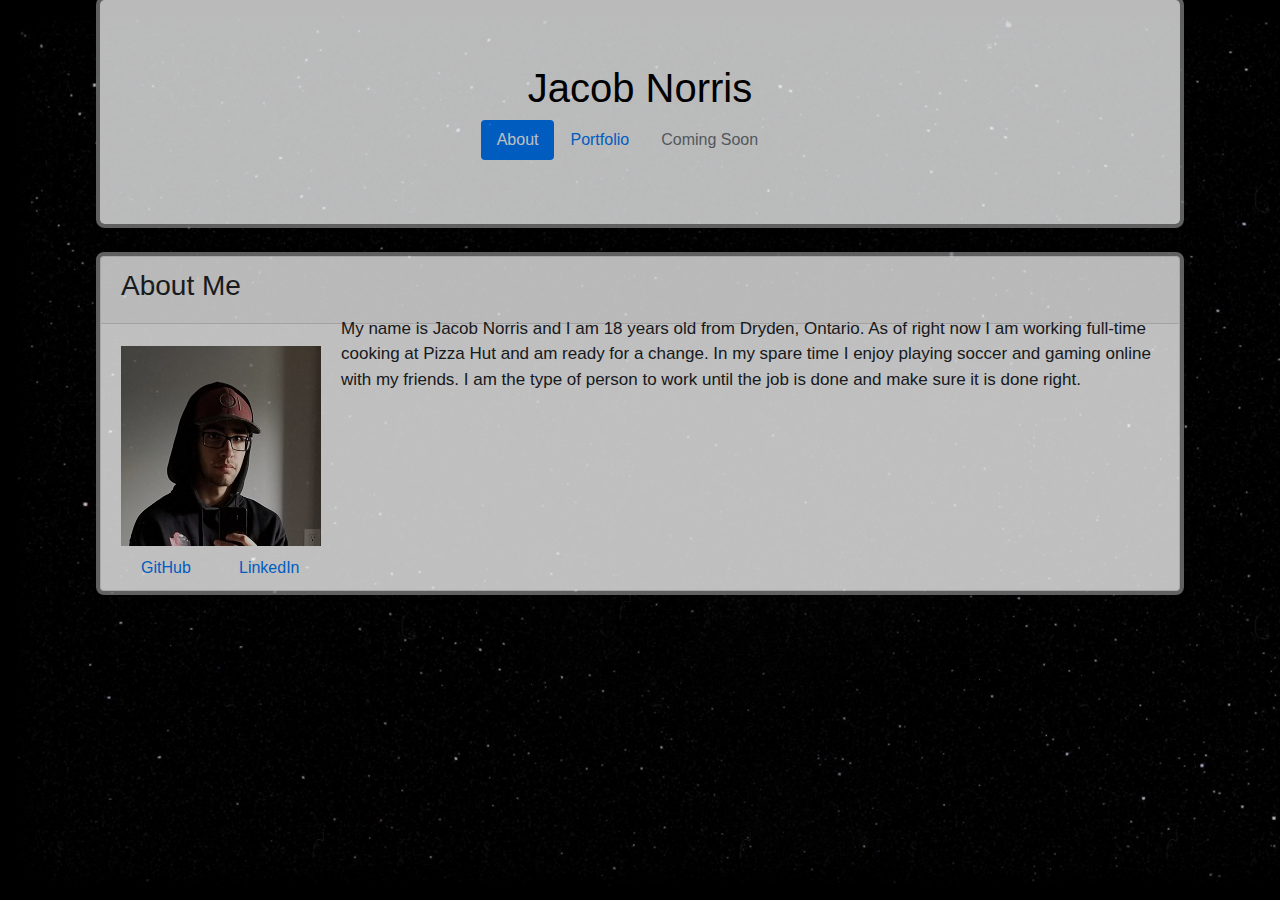
<file: index.html>
<html>

<head>

    <title>Profile</title>

    <link rel="stylesheet" type="text/css" href="style.css">
    <link rel="stylesheet" href="https://maxcdn.bootstrapcdn.com/bootstrap/4.0.0/css/bootstrap.min.css">
    <meta name="viewport" content="width=device-width, initial-scale=1">
    <style>
        @media screen and (max-width: 1199px) {
            #paragraph {
                padding-right : 0px;
                padding-left : 200px;
                margin-top : -30px;
            }
        }
    </style>

</head>

<body>
    <script src="https://cdnjs.cloudflare.com/ajax/libs/jquery/3.3.1/jquery.min.js"></script>

    <div class="container">
        <div class="col-md-12">
            <div class="jumbotron text-center bg-light">
                <h1 id="home">Jacob Norris</h1>
                <div class="row">
                    <div class="col-md-4"></div>
                    <div class="col-md-6">
                        <nav class="nav nav-pills nav-justified">
                            <a class="nav-link active" href="index.html">About</a>
                            <a class="nav-link" href="portfolio.html">Portfolio</a>
                            <a class="nav-link disabled" href="#">Coming Soon</a>
                        </nav>
                    </div>
                    <div class="col-md-2"></div>
                </div>
            </div>
            <div class="row">
                <div class="col-md-12">
                    <div class="card card-default">
                        <div class="card-header">
                            <strong><h3>About Me</h2></strong>
                        </div>
                        <div class="ontop row">
                            <div class="ontop col-md-12">
                                <img style="float : left" src="assets/images/profile.jpg">

                                <a style="margin-left: -180px; float: left; padding-top: 210px" href="https://github.com/Jacob-2k0">GitHub</a>
                                <a style="float:left; margin-top: 210px; margin-left: -82px" href="https://www.linkedin.com/in/jacob-norris-a108aa172/">LinkedIn</a>

                                <p class="paragraph ontop">My name is Jacob Norris and I am 18 years old from Dryden, Ontario. As of right now I am working full-time
                                                            cooking at Pizza Hut and am ready for a change. In my spare time I enjoy playing soccer and gaming online
                                                            with my friends. I am the type of person to work until the job is done and make sure it is done right.
                                </p>
                                
                                
                            </div>
                        </div>
                    </div>
                </div>
            </div>
        </div>
</body>

</html>
</file>
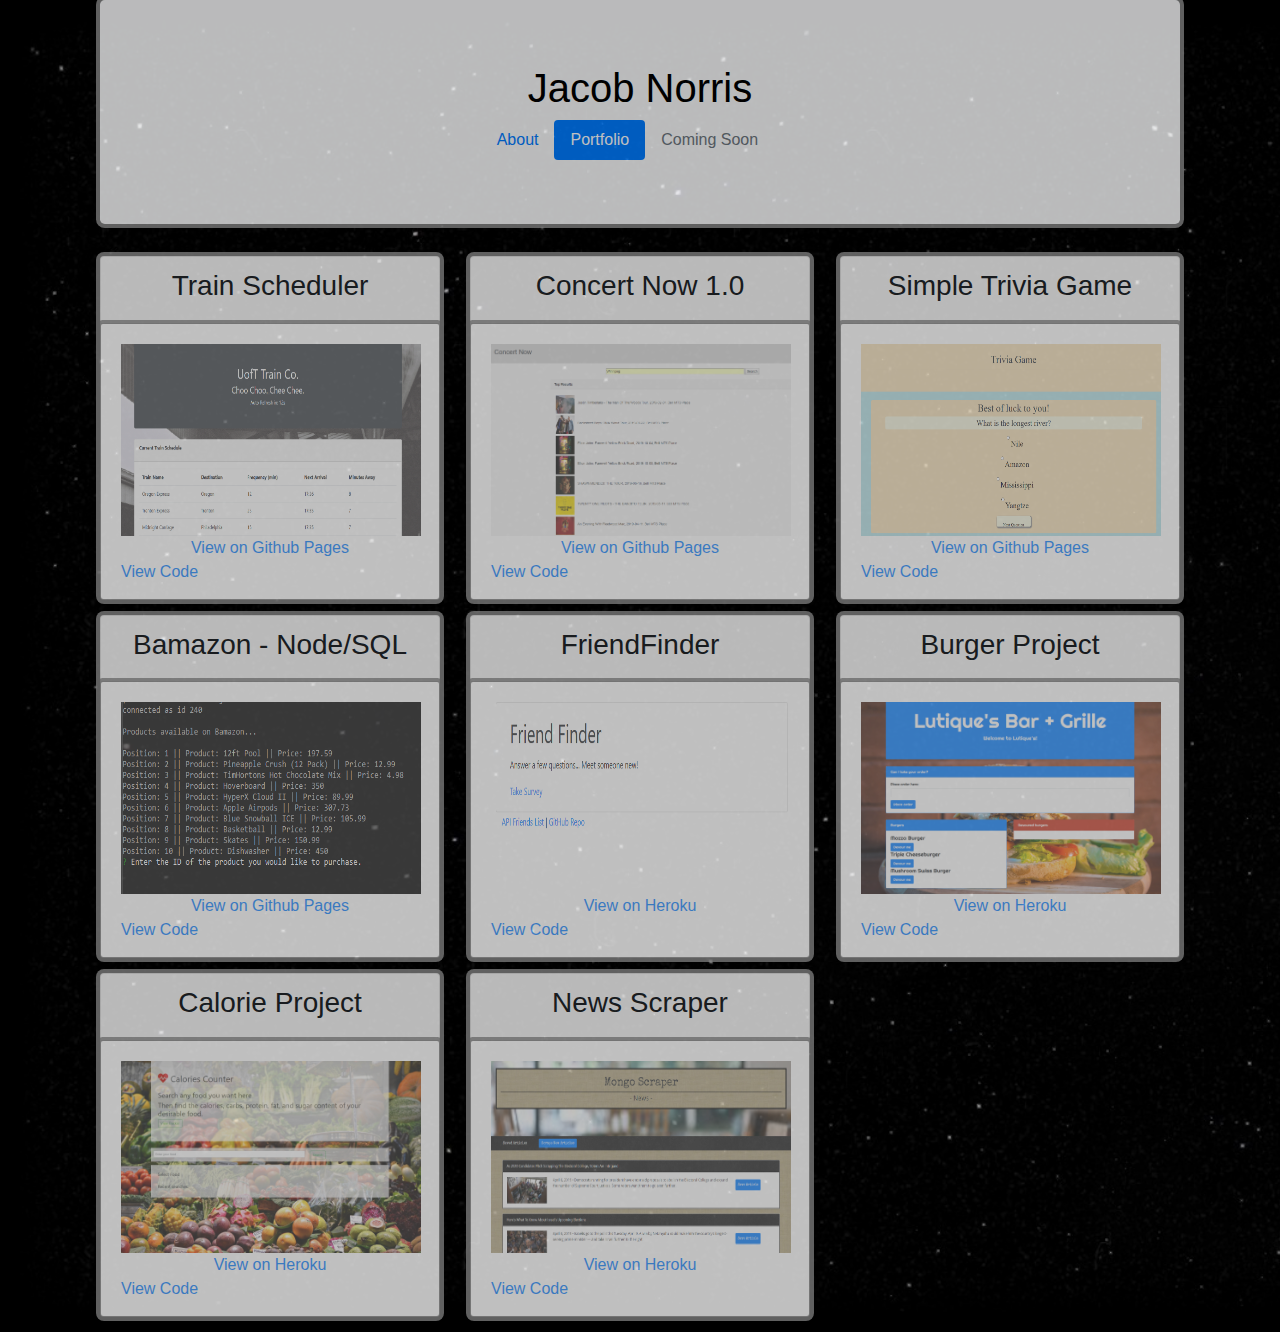
<file: portfolio.html>
<html>

<head>

    <title>Profile</title>

    <link rel="stylesheet" type="text/css" href="style.css">
    <link rel="stylesheet" href="https://maxcdn.bootstrapcdn.com/bootstrap/4.0.0/css/bootstrap.min.css">
    <meta name="viewport" content="width=device-width, initial-scale=1">
    <style>
        @media screen and (max-width: 1199px) {
            #concert {
                width: 230px;
                height: 165px;
            }

            #train {
                width: 235px;
                height: 165px;
            }
        }

        @media screen and (max-width: 980px) {
            #concert {
                width: 160px;
                height: 125px;
            }

            #train {
                width: 160px;
                height: 125px;
            }

            .card-body {
                height: 210px;
            }
        }

        @media screen and (max-width: 764px) {
            .nav {
                margin-left: 60px;
            }

            .media {
                margin-left: 224px;
                margin-top: -50px;
            }
        }
    </style>

</head>

<body>
    <script src="https://cdnjs.cloudflare.com/ajax/libs/jquery/3.3.1/jquery.min.js"></script>

    <div class="container">
        <div class="col-md-12">
            <div class="jumbotron text-center bg-light">
                <h1 id="home">Jacob Norris</h1>
                <div class="row">
                    <div class="col-md-4"></div>
                    <div class="col-md-6">
                        <nav class="nav nav-pills nav-justified">
                            <a class="nav-link" href="index.html">About</a>
                            <a class="nav-link active" href="#">Portfolio</a>
                            <a class="nav-link disabled" href="#">Coming Soon</a>
                        </nav>
                    </div>
                    <div class="col-md-2"></div>
                </div>
            </div>
            <div class="row">
                <div class="col-md-4">
                    <div class="card card-default text-center">
                        <div class="card-header">
                            <strong>
                                <h3>Train Scheduler</h2>
                            </strong>
                        </div>
                        <div class="card-body">
                            <img id="train" src="assets/images/train.png">
                            <a href="https://jacob-2k0.github.io/Train-Scheduler/">View on Github Pages</a><br>
                            <a class="media" href="https://github.com/Jacob-2k0/Train-Scheduler">View Code</a>
                        </div>
                    </div>
                </div>
                <div class="col-md-4">
                    <div class="card card-default text-center">
                        <div class="card-header">
                            <strong>
                                <h3>Concert Now 1.0</h2>
                            </strong>
                        </div>
                        <div class="card-body">
                            <img id="concert" src="assets/images/concert.png">
                            <a href="https://taylorfantin.github.io/Project1/">View on Github Pages</a><br>
                            <a class="media" href="https://github.com/taylorfantin/Project1">View Code</a>
                        </div>
                    </div>
                </div>
                <div class="col-md-4">
                    <div class="card card-default text-center">
                        <div class="card-header">
                            <strong>
                                <h3>Simple Trivia Game</h2>
                            </strong>
                        </div>
                        <div class="card-body">
                            <img id="concert" src="assets/images/trivia.png">
                            <a href="https://jacob-2k0.github.io/TriviaGame/">View on Github Pages</a><br>
                            <a class="media" href="https://github.com/Jacob-2k0/TriviaGame">View Code</a>
                        </div>
                    </div>
                </div>
            </div>
            <div class="row">
                <div class="col-md-4">
                    <div class="card card-default text-center">
                        <div class="card-header">
                            <strong>
                                <h3>Bamazon - Node/SQL</h2>
                            </strong>
                        </div>
                        <div class="card-body">
                            <img id="train" src="assets/images/bamazon.png">
                            <a href="https://jacob-2k0.github.io/bamazon/">View on Github Pages</a><br>
                            <a class="media" href="https://github.com/Jacob-2k0/bamazon">View Code</a>
                        </div>
                    </div>
                </div>
                <div class="col-md-4">
                    <div class="card card-default text-center">
                        <div class="card-header">
                            <strong>
                                <h3>FriendFinder</h2>
                            </strong>
                        </div>
                        <div class="card-body">
                            <img id="train" src="assets/images/friendfinder.png">
                            <a href="https://cryptic-fortress-73852.herokuapp.com/">View on Heroku</a><br>
                            <a class="media" href="https://github.com/Jacob-2k0/FriendFinder">View Code</a>
                        </div>
                    </div>
                </div>
                <div class="col-md-4">
                    <div class="card card-default text-center">
                        <div class="card-header">
                            <strong>
                                <h3>Burger Project</h2>
                            </strong>
                        </div>
                        <div class="card-body">
                            <img id="train" src="assets/images/burger.png">
                            <a href="https://agile-temple-34027.herokuapp.com/">View on Heroku</a><br>
                            <a class="media" href="https://github.com/Jacob-2k0/Burger">View Code</a>
                        </div>
                    </div>
                </div>
            </div>
            <div class="row">
                <div class="col-md-4">
                    <div class="card card-default text-center">
                        <div class="card-header">
                            <strong>
                                <h3>Calorie Project</h2>
                            </strong>
                        </div>
                        <div class="card-body">
                            <img id="train" src="assets/images/calorie.jpg">
                            <a href="https://paprika-project2.herokuapp.com/">View on Heroku</a><br>
                            <a class="media" href="https://github.com/Jacob-2k0/paprika">View Code</a>
                        </div>
                    </div>
                </div>
                <div class="col-md-4">
                    <div class="card card-default text-center">
                        <div class="card-header">
                            <strong>
                                <h3>News Scraper</h2>
                            </strong>
                        </div>
                        <div class="card-body">
                            <img id="train" src="assets/images/news.png">
                            <a href="https://limitless-harbor-75907.herokuapp.com/">View on Heroku</a><br>
                            <a class="media" href="https://github.com/Jacob-2k0/NewsScraper">View Code</a>
                        </div>
                    </div>
                </div>
            </div>
        </div>
</body>

</html>
</file>
<file: style.css>
body {
    background-image: url(assets/images/bg.jpg);
    background-size: cover;
}

.jumbotron {
    opacity: 0.75;
    border-radius: 2px;
    box-shadow : 0px 0px 0px 4px grey;
}
#home {
    color : black;
}
.card-default {
    opacity: 0.75;
    border-radius: 2px;
    box-shadow : 0px 0px 0px 4px grey;
    margin-bottom: 15px;
}
.card-body {
    opacity: 0.7;
    border-radius: 2px;
    box-shadow : 0px 0px 0px 4px grey;
    height: 275px;
}
.ontop {
    position: relative;
    margin-left: 20px;
    margin-top: 11px;
    margin-bottom: 5px;
    margin-right: 20px;
}
.paragraph {
    float: right;
    padding-left: 200px;
    padding-right: 9px;
    font-size: 17px;
    margin-top: -230px;
}
ul {
    float: right;
    list-style: none;
    padding-right: 770px;
}
li {
    margin-top: -50px;
}
#train {
    height: 192px;
    width: 300px;
}
#concert {
    height: 192px;
    width: 300px;
}
</file>
